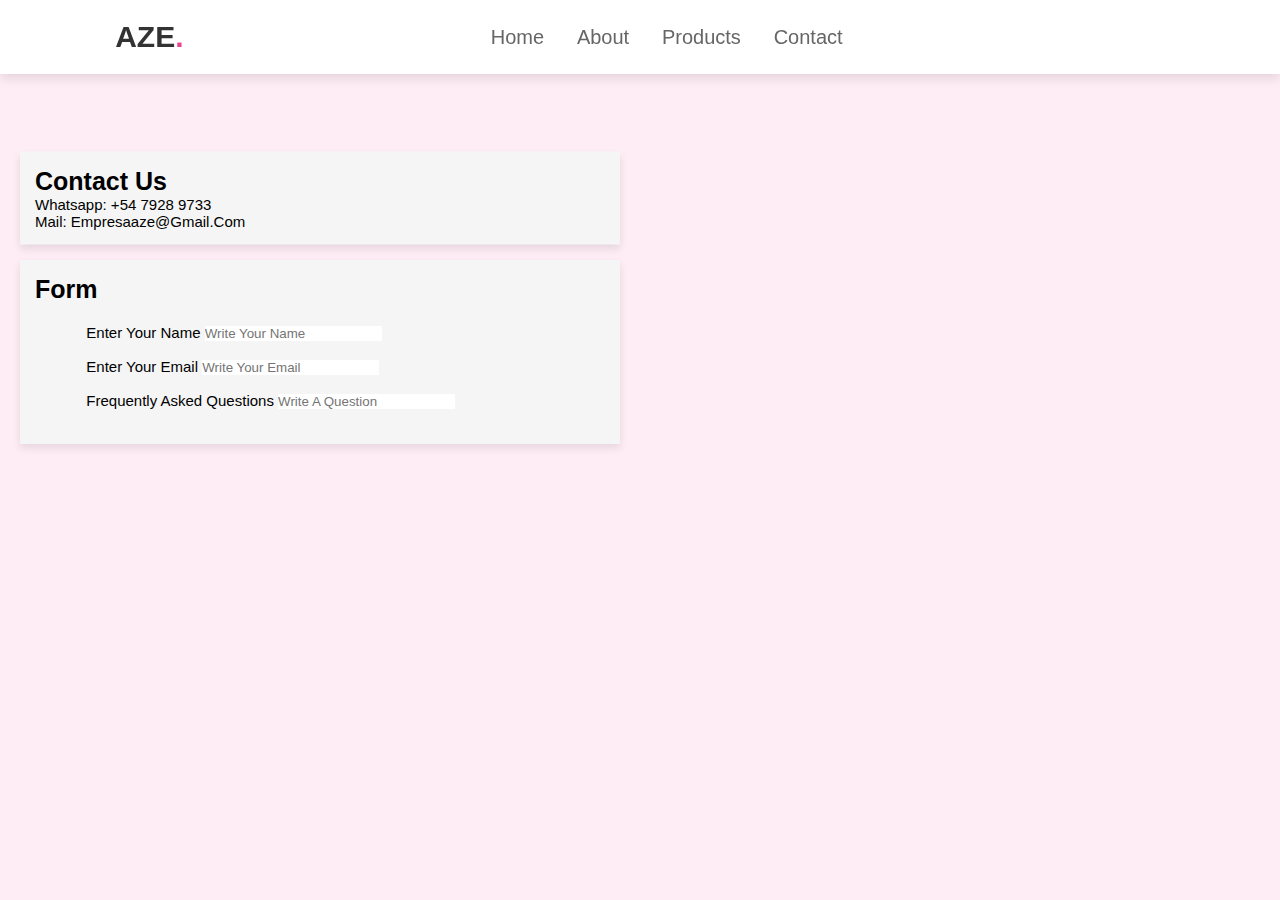
<file: contact.html>
<!DOCTYPE html>
<html lang="en">
<head>
    <meta charset="UTF-8">
    <meta name="viewport" content="width=device-width, initial-scale=1.0">
    <title>Contact</title>
    <link rel="stylesheet" href="contact.css"/>
</head>
<body>
    <header>

        <input type="checkbox" name="" id="toggler">
        <label for="toggler" class="fas fa-bars"></label> 
        
         <a href="#" class="logo">AZE<span>.</span></a>
       
        <nav class="navbar">
        <a href="index.html">home</a>
        <a href="index.html">about</a>
        <a href="products.html">products</a>
        <a href="contact.html">contact</a>
        </nav>
        
        <div class="icons">
            <a href="contact.html" class="fas fa-user"></a>
        </div>
        
     </header>

    </br>
</br>
</br>

</br>
</br>   
</br>
</br>
</br>
</br>
</br>
</br>
</br>
</br>
</br>
</br>
</br>
</br>
</br>


    <section id="contactus">
        <h1 id="pri1">Contact Us</h1>
        <p id="pri2">Whatsapp: +54 7928 9733</p>
        <p id="pri2">Mail: empresaaze@gmail.com</p>
    </section>
    

</br>
    </br>
    </br>
    </br>
    </br>
    </br>
    </br>
    </br>
    </br>
</br>
</br>
</br>
</br>
</br>


    
    <form id="formulario">
        <h1 id="pri1">Form</h1>
        <section id="pri2">
        <label for="Name">Enter your name</label>
        <input type="text" placeholder="Write your name">
        <br/>
        <br/>
        <label for="email">Enter your email</label>
        <input type="text" placeholder="Write your email">
        <br/>
        <br/>
        <label for="questions">Frequently asked questions</label>
        <input type="text" placeholder="Write a question">
        </section>
    </form>
    



</body>
</html>
</file>
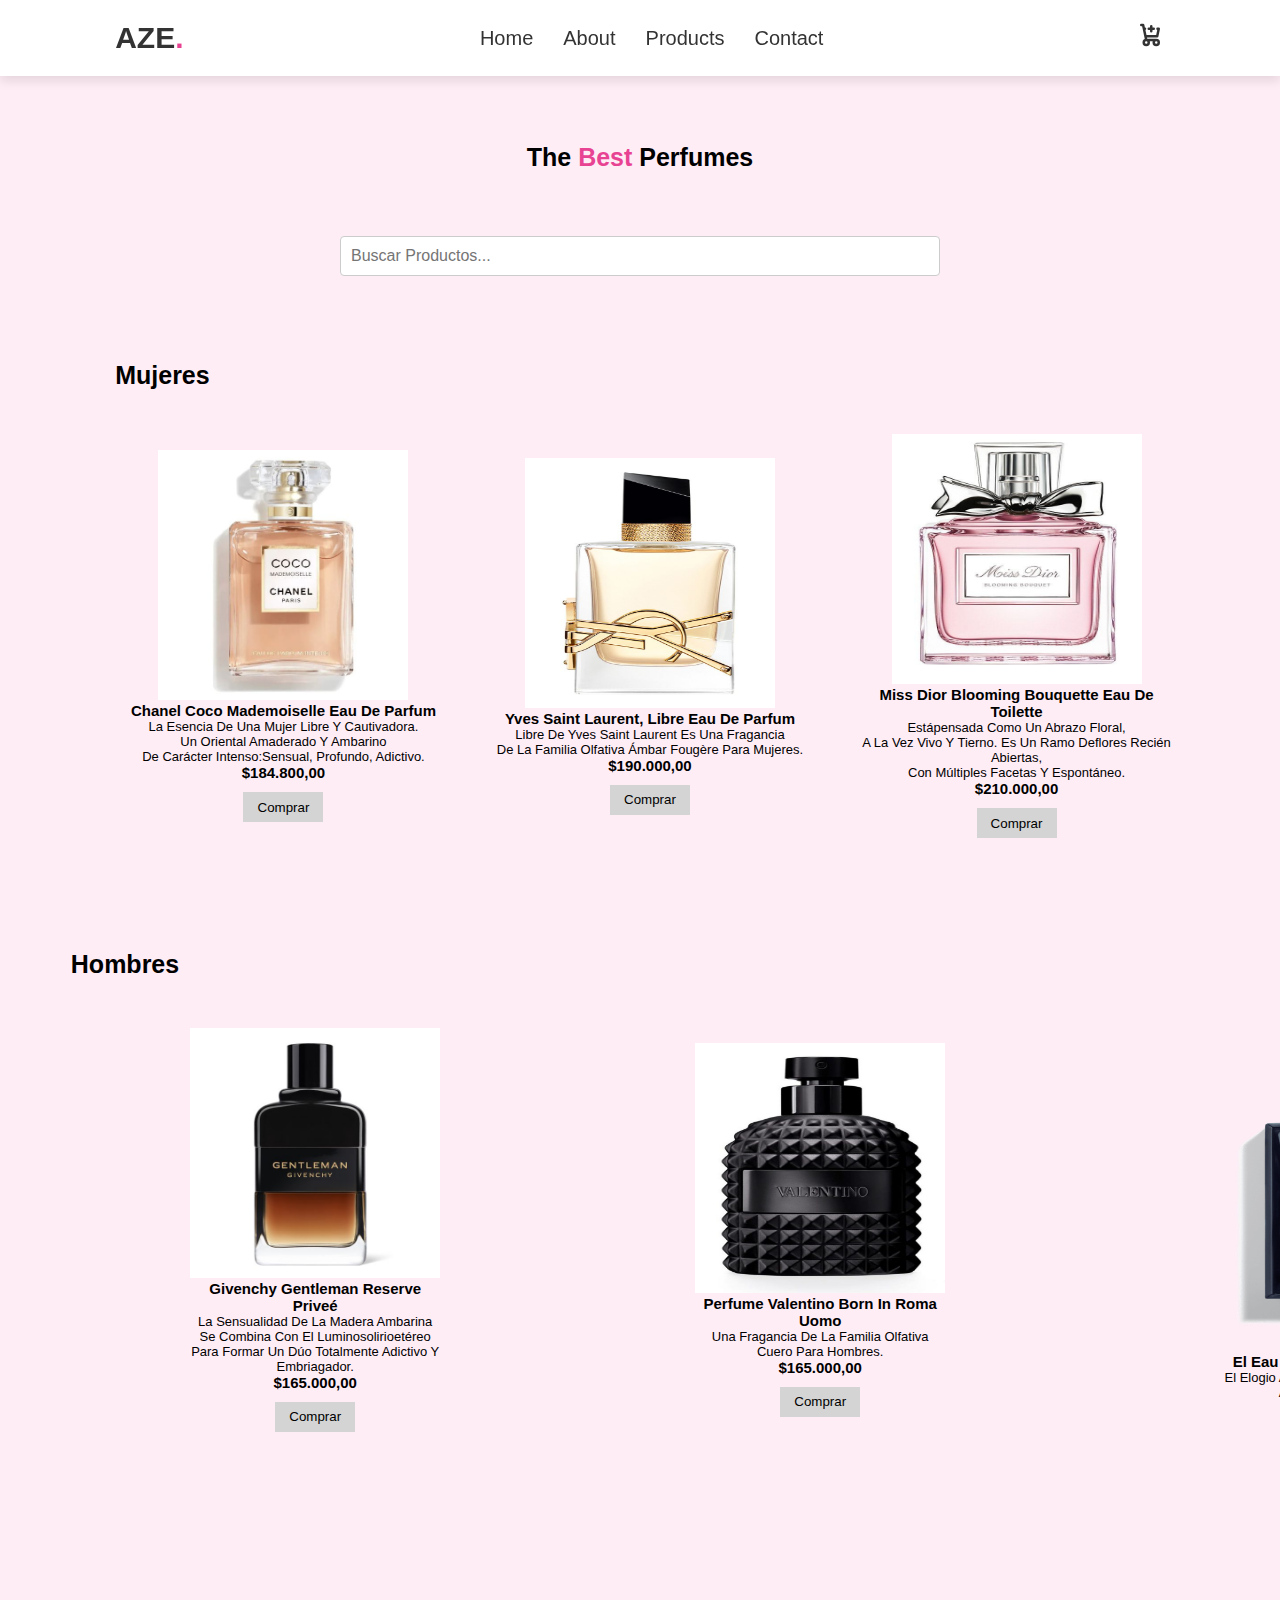
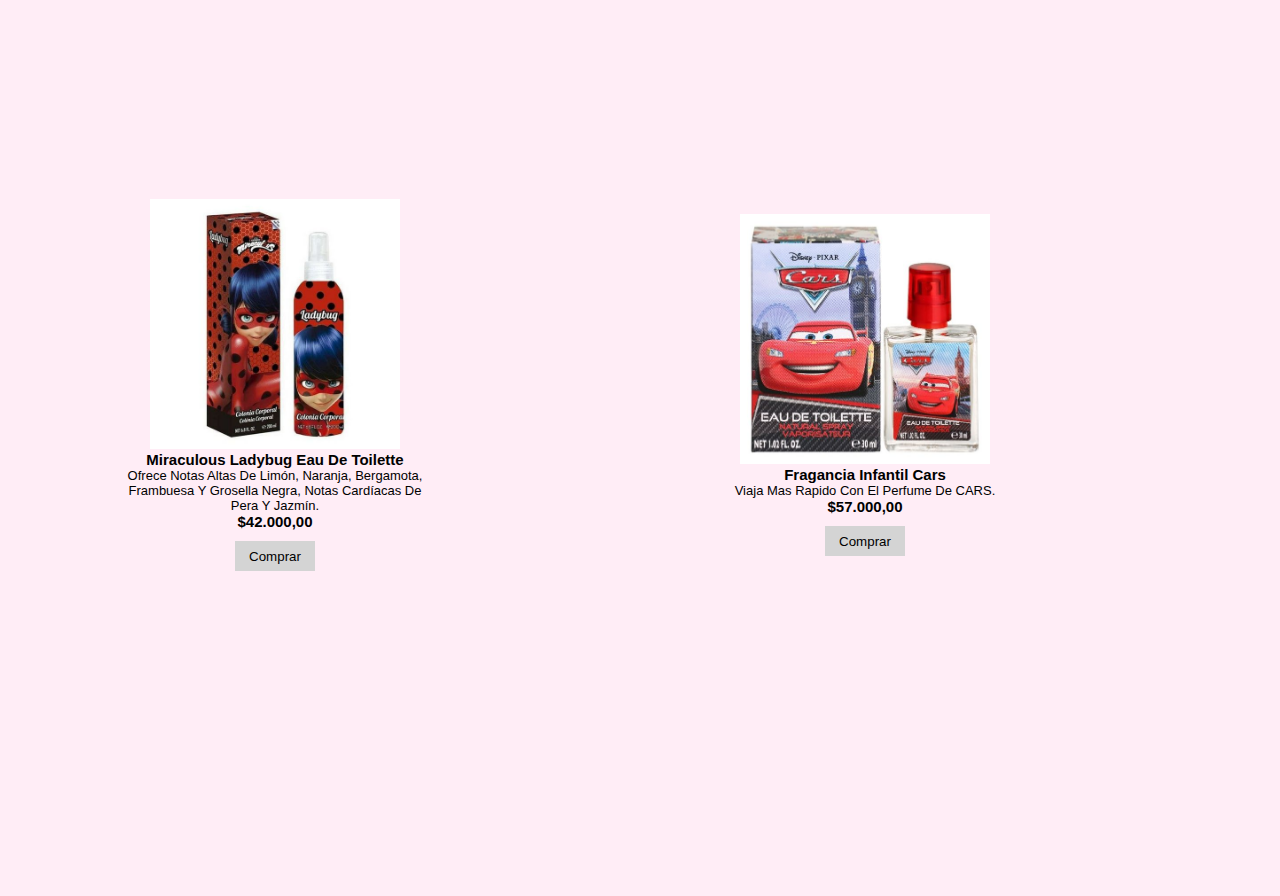
<file: products.html>
<!DOCTYPE html>
<html lang="en">
<head>
    <meta charset="UTF-8">
    <meta name="viewport" content="width=device-width, initial-scale=1.0">
    <title>Products</title>
    <link rel="stylesheet" href="products.css"/>
</head>
<body>
    <header>
        <input type="checkbox" name="" id="toggler">
        <label for="toggler" class="fas fa-bars"></label>
       
         <a href="#" class="logo">AZE<span>.</span></a>
       
         <nav class="navbar">
            <a href="index.html">home</a>
            <a href="index.html">about</a>
            <a href="products.html">products</a>
            <a href="contact.html">contact</a>
        </nav>
        <div class="icons">
            <a href="#" class="cart-icon">
                <svg class="w-6 h-6 text-gray-800 dark:text-white" aria-hidden="true" xmlns="http://www.w3.org/2000/svg" width="24" height="24" fill="none" viewBox="0 0 24 24">
                    <path stroke="currentColor" stroke-linecap="round" stroke-linejoin="round" stroke-width="2" d="M5 4h1.5L9 16m0 0h8m-8 0a2 2 0 1 0 0 4 2 2 0 0 0 0-4Zm8 0a2 2 0 1 0 0 4 2 2 0 0 0 0-4Zm-8.5-3h9.25L19 7h-1M8 7h-.688M13 5v4m-2-2h4"/>
                </svg>
            </a>
            </div>


 
    </header>

</br>
</br>
</br>
</br>
</br>
</br>
</br>
</br>
</br>
</br>
</br>
</br>
</br>

<h3 id="ttitulo">The <span id="best">best</span> perfumes</h3>
</br>
</br>
</br>
</br>


<div id="evaoh">
    <input type="text" id="evaohoh" placeholder="Buscar productos...">
    <ul id="evaohohoh"></ul>
</div>

</br>
</br>
</br>
</br>
</br>

    <section id="mujeres">
        <h3 id="chocolate">Mujeres</h3>
    </br>
    </br>
</br>
</br>
    <div class="zoe1">
        <div id="mmujeres1">
            <img src="mujer1.jpg" id="muj1" alt="Perfume mujer 1"/>
            <h4>Chanel Coco Mademoiselle Eau de Parfum</h4>
            <p>La esencia de una mujer libre y cautivadora.<br> Un oriental amaderado y ambarino <br>de carácter intenso:sensual, profundo, adictivo.</p>
            <h4>$184.800,00</h4>
        </br>
            <button class="btn-1">Comprar</button>
        </div>
        <div id="mmujeres2">
            <img src="mujer2.jpg" id="muj2" alt="Perfume mujer 2"/>
            <h4>Yves Saint Laurent, Libre eau de parfum</h4>
            <p>Libre de Yves Saint Laurent es una fragancia <br>de la familia olfativa Ámbar Fougère para Mujeres.</p>
            <h4>$190.000,00</h4>
        </br>
            <button class="btn-2">Comprar</button>
        </div>
        <div id="mmujeres3">
            <img src="mujer3.jpg" id="muj3" alt="Perfume mujer 3"/>
            <h4>Miss Dior Blooming Bouquette Eau de Toilette</h4>
            <p>Estápensada como un abrazo floral,  <br>a la vez vivo y tierno. Es un ramo deflores recién abiertas, <br>con múltiples facetas y espontáneo.</p>
            <h4>$210.000,00</h4>
        </br>
            <button class="btn-3">Comprar</button>
        </div>
        </div>
    </section>
   
   
    </br>
    </br>
   
   
    <section id="hombres">
        <h3 id="chocolate">Hombres</h3>
       
    </br>
    </br>
   
   
    <div class="zoe2">
        <div id="hhombres1">
            <img src="hombre1.jpg" id="hom1" alt="Perfume hombre 1"/>
            <h4>Givenchy Gentleman Reserve Priveé</h4>
            <p>La sensualidad de la madera ambarina se combina con el luminosolirioetéreo <br> para formar un dúo totalmente adictivo y embriagador.</p>
            <h4>$165.000,00</h4>
        </br>
            <button class="btn-4">Comprar</button>
        </div>
        <div id="hhombres2">
            <img src="hombre2.jpg" id="hom2" alt="Perfume hombre 2"/>
            <h4>Perfume Valentino Born In Roma Uomo</h4>
            <p>Una fragancia de la familia olfativa Cuero para Hombres.</p>
            <h4>$165.000,00</h4>
        </br>
            <button class="btn-5">Comprar</button>
        </div>
        <div id="hhombres3">
            <img src="hombre3.png" id="hom3" alt="Perfume hombre 3"/>
            <h4>El Eau de Parfum de BLEU DE CHANEL</h4>
            <p>El elogio a la libertad, expresado en un aromático amaderado deestelacautivadora.</p>
            <h4>$220.000,00</h4>
        </br>
            <button class="btn-6">Comprar</button>
        </div>
        </div>
   
    <section id="kids">
        <h3 id="chocolate">Kids</h3>
    </br>
</br>
    <div class="zoe3">
        <div id="kkids1">
            <img src="kids1.jpg" id="kid1" alt="Perfume kids 1"/>
            <h4>Blancanieves Eau De Toilette Spray</h4>
            <p>Este perfume de Cenicienta de Disney es el aroma adecuado para señoritas y mujeres jóvenes.<br> Esta fragancia tiene un aroma dulce, cítrico y floral.</p>
            <h4>$72.000,00</h4>
        </br>
            <button class="btn-7">Comprar</button>
        </div>
        <div id="kkids2">
            <img src="kids2.jpg" id="kid2" alt="Perfume kids 2"/>
            <h4>Miraculous Ladybug Eau De Toilette</h4>
            <p>Ofrece notas altas de limón, naranja, bergamota, frambuesa y grosella negra, notas cardíacas de pera y jazmín.</p>
            <h4>$42.000,00</h4>
        </br>
            <button class="btn-8">Comprar</button>
        </div>
        <div id="kkids3">
            <img src="kids3.jpg" id="kid3" alt="Perfume kids 3"/>
            <h4>Fragancia infantil cars</h4>
            <p>Viaja mas rapido con el perfume de CARS.</p>
            <h4>$57.000,00</h4>
        </br>
            <button class="btn-9">Comprar</button>
        </div>
        </div>
    </section>





    <div id="cart" class="hidden">
        <h2>Carrito de Compras</h2>
        <div id="cart-items"></div>
        <div id="cart-total"></div>
        <button id="checkout-button">Comprar</button>
        <button id="close-cart-button">Cerrar</button>
    </div>
    






<script src="products.js"></script>

</body>
</html>
</file>
<file: contact.css>
:root{
    --pink: #e84393;
    }
    
*{
    margin:0; padding:0; 
    box-sizing: border-box;
    font-family: Verdana, Geneva, Tahoma, sans-serif; 
    outline: none; border: none; 
    text-decoration: none;
    text-transform: capitalize; 
    transition: .2s linear;
}


html{
    font-size: 62.5%; 
    scroll-behavior: smooth; 
    scroll-padding-top: 6rem;
    overflow-x: hidden;
}

section{
    padding:2rem 9%;
    }

    .heading{
        text-align: center; 
        font-size: 4rem;
        color: #333;
        padding: 1rem; 
        margin: 2rem 0;
        background: rgba (255, 51, 153,.05);
        } 
    
        .heading span{
            color:var(--pink);
            }
    
        .btn{
        display: inline-block; 
        margin-top: 1rem; 
        border-radius: 5rem;
        background: #333;
        color: #fff;
        padding: .9rem 3.5rem; 
        cursor: pointer; 
        font-size: 1.7rem;
        }
        
        .btn:hover{
        background:var(--pink);
        }

 header{
    position: fixed;
    top:0; left:0; right:0;
    background: #fff;
    padding: 2rem 9%;
    display: flex;
    align-items: center;
    justify-content: space-between;
    z-index: 1000;
    box-shadow: 0 .5rem 1rem rgba(0,0,0,.1);
}

header .logo{
    font-size: 3rem;
    color:#333;
    font-weight: bolder;
}

header .logo span{
    color:var(--pink);
    }
    
    header .navbar a{
    font-size: 2rem; 
    padding: 0 1.5rem;
    color: #666;
}

    header .navbar a:hover{
        color:var(--pink);
        }
        
        header .icons a{
        font-size: 2.5rem; 
        color: #333; 
        margin-left: 1.5rem;
    }
        
        header icons a:hover{
        color: var (--pink);
    } 
    
    header #toggler{
        display: none;
    }
        
     header .fa-bars{
        font-size: 3rem; color: #333; 
        border-radius: .5rem; 
        padding: .5rem 1.5rem;
        cursor: pointer;
        border: .1rem solid rgba(0,0,0,.3);
        display: none;
     }

     #contactus {
        position: absolute;
        left: 25%;
        transform: translate(-50%, -50%);
        background-color:rgb(245, 245, 245);
        padding: 15px;
        box-shadow: 0 4px 8px rgba(0, 0, 0, 0.1);
        max-width: 600px;
        width: 100%;
        color:black;
    }
    #pri1{
        font-size: 25px;
    }
    #pri2{
        font-size: 15px ;
    }
    
    #formulario {
        position: absolute;
        left: 25%;
        transform: translate(-50%, -50%);
        background-color:rgb(245, 245, 245);
        padding: 15px;
        box-shadow: 0 4px 8px rgba(0, 0, 0, 0.1);
        max-width: 600px;
        width: 80%;
        color:black;
    }
    
    
    a {
        color: white;
    }
    
    body{
        background-color: #ffedf6;
     }
</file>
<file: products.css>
:root{
    --pink: #e84393;
    }
   
    body{
        background-color: #ffedf6;
     }
    

*{
    margin:0; padding:0;
    box-sizing: border-box;
    font-family: Verdana, Geneva, Tahoma, sans-serif;
    outline: none; border: none;
    text-decoration: none;
    text-transform: capitalize;
    transition: .2s linear;
}


html{
    font-size: 62.5%;
    scroll-behavior: smooth;
    scroll-padding-top: 6rem;
    overflow-x: hidden;
}


section{
    padding:2rem 9%;
    }


    .heading{
        text-align: center;
        font-size: 4rem;
        color: #333;
        padding: 1rem;
        margin: 2rem 0;
        background: rgba (255, 51, 153,.05);
        }
   
        .heading span{
            color:var(--pink);
            }
   
        .btn{
        display: inline-block;
        margin-top: 1rem;
        border-radius: 5rem;
        background: #333;
        color: #fff;
        padding: .9rem 3.5rem;
        cursor: pointer;
        font-size: 1.7rem;
        }
       
        .btn:hover{
        background:var(--pink);
        }


 header{
    position: fixed;
    top:0; left:0; right:0;
    background: #fff;
    padding: 2rem 9%;
    display: flex;
    align-items: center;
    justify-content: space-between;
    z-index: 1000;
    box-shadow: 0 .5rem 1rem rgba(0,0,0,.1);
}


header .logo{
    font-size: 3rem;
    color:#333;
    font-weight: bolder;
}


header .logo span{
    color:var(--pink);
    }
   
    header .navbar a{
    font-size: 2rem;
    padding: 0 1.5rem;
    color: #333;
}


    header .navbar a:hover{
        color:var(--pink);
        }
       
        header .icons a{
        font-size: 2.5rem;
        color: #333;
        margin-left: 1.5rem;
    }
       
        header icons a:hover{
        color: var (--pink);
    }
   
    header #toggler{
        display: none;
    }
       
     header .fa-bars{
        font-size: 3rem; color: #666;
        border-radius: .5rem;
        padding: .5rem 1.5rem;
        cursor: pointer;
        border: .1rem solid rgba(0,0,0,.3);
        display: none;
     }

     header .logo{
        font-size: 3rem;
        color:#333;
        font-weight: bolder;
    }
    
    
    header .logo span{
        color:var(--pink);
        }
       
        header .navbar a{
        font-size: 2rem;
        padding: 0 1.5rem;
        color: #666;
    }
     
        header #toggler{
            display: none;
        }
           
         header .fa-bars{
            font-size: 3rem; color: #333;
            border-radius: .5rem;
            padding: .5rem 1.5rem;
            cursor: pointer;
            border: .1rem solid rgba(0,0,0,.3);
            display: none;
         }
         

#ttitulo{
    text-align: center;
    font-size: 25px;
}  

#best {
    color: var(--pink);
}
    


     .zoe1{
        width: 100%;
        display: grid;
        grid-template-rows: auto auto;
        grid-template-columns: 3fr 3fr 3fr;
        gap: 50px;
        margin-left: 10px;
        align-items: center;  
        text-align: center;
        grid-template-areas:
        "mmujeres1 mmujeres2 mmujeres3"
    }
   
   
    #muj1 {
        height: 250px;
        width: 250px;
    }
   
   
    #muj2 {
        height: 250px;
        width: 250px;
    }
   
   
    #muj3 {
        height: 250px;
        width: 250px;
    }
   
   
    .zoe2{
        width: 100%;
        display: grid;
        grid-template-rows: auto auto;
        grid-template-columns: 3fr 3fr 3fr;
        gap: 255px;
        margin-left: 150px;
        align-items: center;  
        text-align: center;
        grid-template-areas:
        "hhombres1 hhombres2 hhombres3"
    }
   
   
    #hombres {
        height: 250px;
        width: 250px;
        place-items: center;
    }
   
   
    #hom1 {
        height: 250px;
        width: 250px;
    }
   
   
    #hom2 {
        height: 250px;
        width: 250px;
    }
   
   
    #hom3 {
        height: 350px;
        width: 350px;
    }
   
   
    .zoe3{
        width: 100%;
        display: grid;
        grid-template-rows: auto auto;
        grid-template-columns: 3fr 3fr 3fr;
        gap: 290px;
        margin-left: 150px;
        align-items: center;  
        text-align: center;
        grid-template-areas:
        "kkids1 kkids2 kkids3"
    }
   
   
    #kid1 {
        height: 250px;
        width: 250px;
    }
   
   
    #kid2 {
        height: 250px;
        width: 250px;
    }
   
   
    #kid3 {
        height: 250px;
        width: 250px;
    }
   
   
    h5 {
        color:rgb(44, 43, 43);
    }
   
   
    button {
        font-family:Verdana, Geneva, Tahoma, sans-serif
    }
   
    h4{
        font-size: 15px;
    }
    p{
        font-size: 13px;
    }

#evaoh {
        text-align: center;
        margin-top: 20px; 
    }
    
    #evaohoh {
        padding: 10px;
        width: 600px; 
        font-size: 16px;
        border: 1px solid #ccc;
        border-radius: 4px;
        margin-bottom: 10px;
    }
    
    #rvaohohoh {
        list-style-type: none;
        padding: 0;
        max-height: 300px; 
        overflow-y: auto; 
        border: 1px solid #ccc;
        border-radius: 4px;
        text-align: left; 
    }
    
    #evaohohoh li {
        padding: 10px;
        cursor: pointer;
    }
    
    #evaohohoh li:hover {
        background-color: #f0f0f0;
    }
    

    header {
        display: flex;
        align-items: center;
        justify-content: space-between;
        padding: 2rem 9%;
        position: fixed;
        top: 0;
        left: 0;
        right: 0;
        background: #fff;
        z-index: 1000;
        box-shadow: 0 .5rem 1rem rgba(0,0,0,.1);
    }
    
    
    header .logo span {
        color: var(--pink);
    }
    
    header .navbar {
        display: flex;
        align-items: center;
    }
    
    header .navbar a {
        font-size: 2rem;
        padding: 0 1.5rem;
        color: #333;
        text-decoration: none;
        text-transform: capitalize;
        transition: .2s linear;
    }
    
    header .navbar a:hover {
        color: var(--pink);
    }
    
    header .icons {
        display: flex;
        align-items: center;
    }
    
    header .icons a {
        font-size: 2.5rem;
        color: #333;
        margin-left: 1.5rem;
    }
    
    header .icons a:hover {
        color: var(--pink);
    }
    
    header .cart-icon {
        margin-right: auto; 
    }
    
    header .cart-icon svg {
        width: 3rem; 
        height: 3rem; 
    }
    
    .btn-1 {
        color:black;
        background-color: rgb(212, 212, 212);
        height:30px;
        width:80px;
    }

    .btn-2 {
        color:black;
        background-color: rgb(212, 212, 212);
        height:30px;
        width:80px;
    }

    .btn-3 {
        color:black;
        background-color: rgb(212, 212, 212);
        height:30px;
        width:80px;
    }

    .btn-4 {
        color:black;
        background-color: rgb(212, 212, 212);
        height:30px;
        width:80px;
    }
    
    .btn-5 {
        color:black;
        background-color: rgb(212, 212, 212);
        height:30px;
        width:80px;
    }

    .btn-6 {
        color:black;
        background-color: rgb(212, 212, 212);
        height:30px;
        width:80px;
    }

    
    .btn-7 {
        color:black;
        background-color: rgb(212, 212, 212);
        height:30px;
        width:80px;
    }

    
    .btn-8 {
        color:black;
        background-color: rgb(212, 212, 212);
        height:30px;
        width:80px;
    }


    .btn-9 {
        color:black;
        background-color: rgb(212, 212, 212);
        height:30px;
        width:80px;
    }

    #cart {
        display: none; 
        position: fixed;
        top: 120px; 
        left: 950px; 
        width: 500px; 
        padding: 20px;
        background-color: #fff;
        border: 1px solid #ccc;
        box-shadow: 0 4px 8px rgba(0, 0, 0, 0.1);
        z-index: 1000;
        border-radius: 8px;
    }

    .hidden {
        transform: translateX(400px);
    }
    
    #cart h2 {
        text-align: center;
        font-size: 2.4rem;
        margin-bottom: 20px;
    }
    
    #cart-items {
        max-height: 400px;
        overflow-y: auto;
        margin-bottom: 20px;
    }
    
    .cart-item {
        display: flex;
        align-items: center;
        margin-bottom: 10px;
        border-bottom: 1px solid #ccc;
        padding-bottom: 10px;
    }
    
    .cart-item img {
        width: 50px;
        height: 50px;
        margin-right: 10px;
    }
    
    .cart-item h4 {
        flex: 1;
        font-size: 1.6rem;
    }
    
    .cart-item span {
        font-size: 1.4rem;
    }
    
    .cart-item button {
        background: none;
        border: none;
        color: var(--pink);
        cursor: pointer;
        font-size: 1.6rem;
    }
    
    #cart-total {
        text-align: center;
        font-size: 1.8rem;
        margin-bottom: 20px;
    }
    
    #checkout-button, #close-cart-button {
        display: inline-block;
        width: 48%;
        padding: 10px;
        font-size: 1.6rem;
        border: none;
        border-radius: 5px;
        cursor: pointer;
        transition: background 0.3s ease;
    }
    
    #checkout-button {
        background: var(--pink);
        color: #fff;
    }
    
    #close-cart-button {
        background: #ccc;
        color: #333;
    }
    
    #checkout-button:hover {
        background: #e40073;
    }
    
    #close-cart-button:hover {
        background: #999;
    }
    
    .cart-icon {
        cursor: pointer;
    }
    
    #chocolate {
        text-align: left;
        font-size: 25px;
    }
</file>
